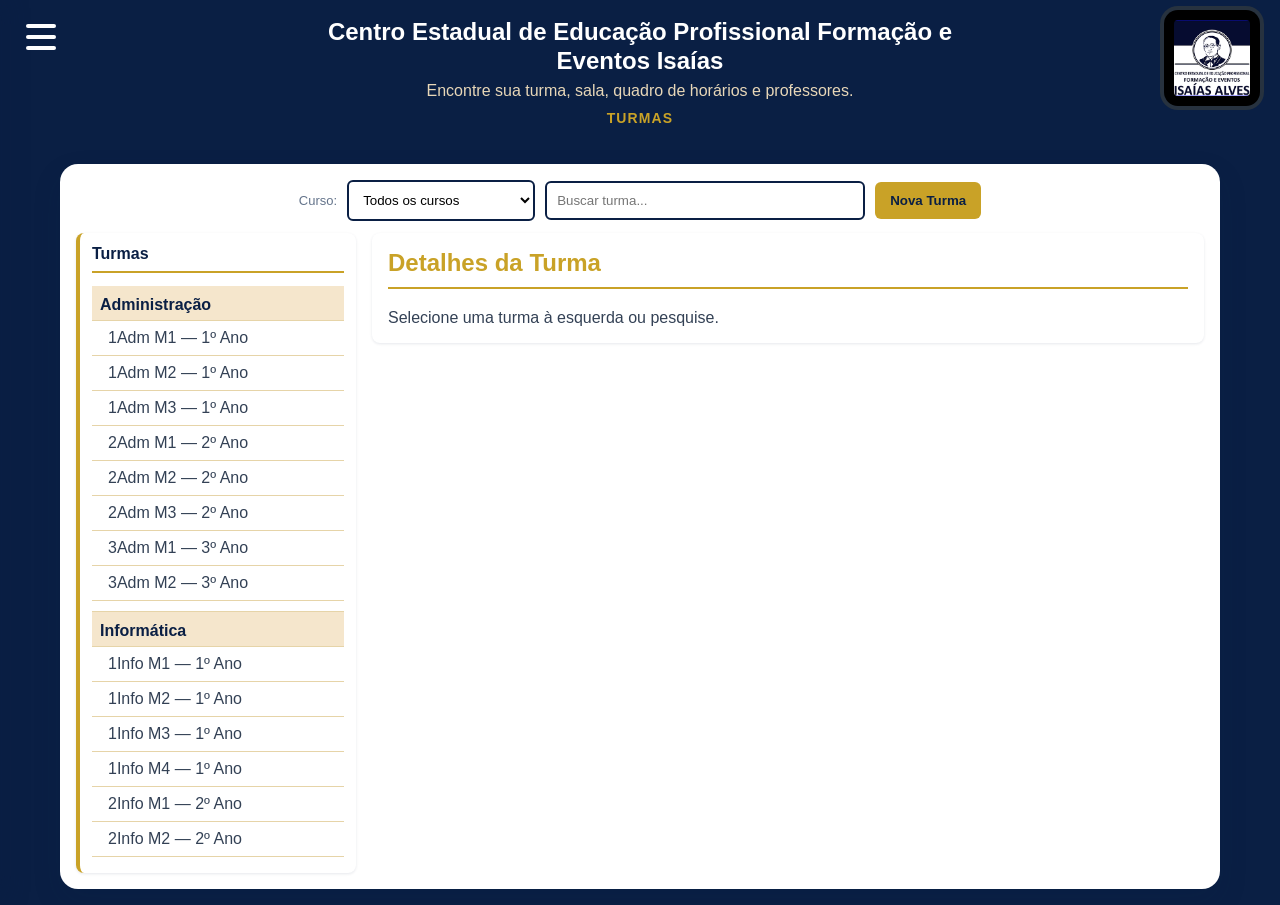
<file: TE3/index.html>
<!doctype html>
<html lang="pt-BR">
<head>
	<meta charset="utf-8">
	<meta name="viewport" content="width=device-width,initial-scale=1">
	<title>Centro Estadual de Educação Profissional Formação e Eventos Isaías | Turmas</title>
	<link rel="stylesheet" href="styles.css">
</head>
<body>
	<header>
		<button class="hamburger" id="menuToggle" aria-label="Abrir menu" aria-expanded="false" type="button">
			<span></span>
			<span></span>
			<span></span>
		</button>
		<img src="Assets/logo-iceia.png" alt="Logo" class="logo">
		<div class="header-text">
			<h1>Centro Estadual de Educação Profissional Formação e Eventos Isaías</h1>
			<p>Encontre sua turma, sala, quadro de horários e professores.</p>
			<p class="page-label">Turmas</p>
		</div>
		<nav class="side-menu" id="sideMenu" aria-hidden="true">
			<h2>Menu</h2>
			<a href="inicio.html">Início</a>
			<a href="index.html" class="active">Turmas</a>
			<a href="refeicoes.html">Refeições</a>
			<a href="contato.html">Contato</a>
		</nav>
		<div class="overlay" id="menuOverlay"></div>
	</header>

	<main>
		<section class="search">
			<label for="courseFilter" class="small">Curso:</label>
			<select id="courseFilter">
				<option value="">Todos os cursos</option>
			</select>
			<input id="search" placeholder="Buscar turma..." />
			<button id="newTurmaBtn" class="btn btn-primary" type="button">Nova Turma</button>
		</section>

		<section class="layout">
			<aside class="list">
				<h2>Turmas</h2>
				<ul id="turmaList"></ul>
			</aside>

			<section class="details" id="details">
				<h2>Detalhes da Turma</h2>
				<div id="detailsContent">Selecione uma turma à esquerda ou pesquise.</div>
			</section>
		</section>
	</main>

	<script src="script.js"></script>
</body>
</html>
</file>
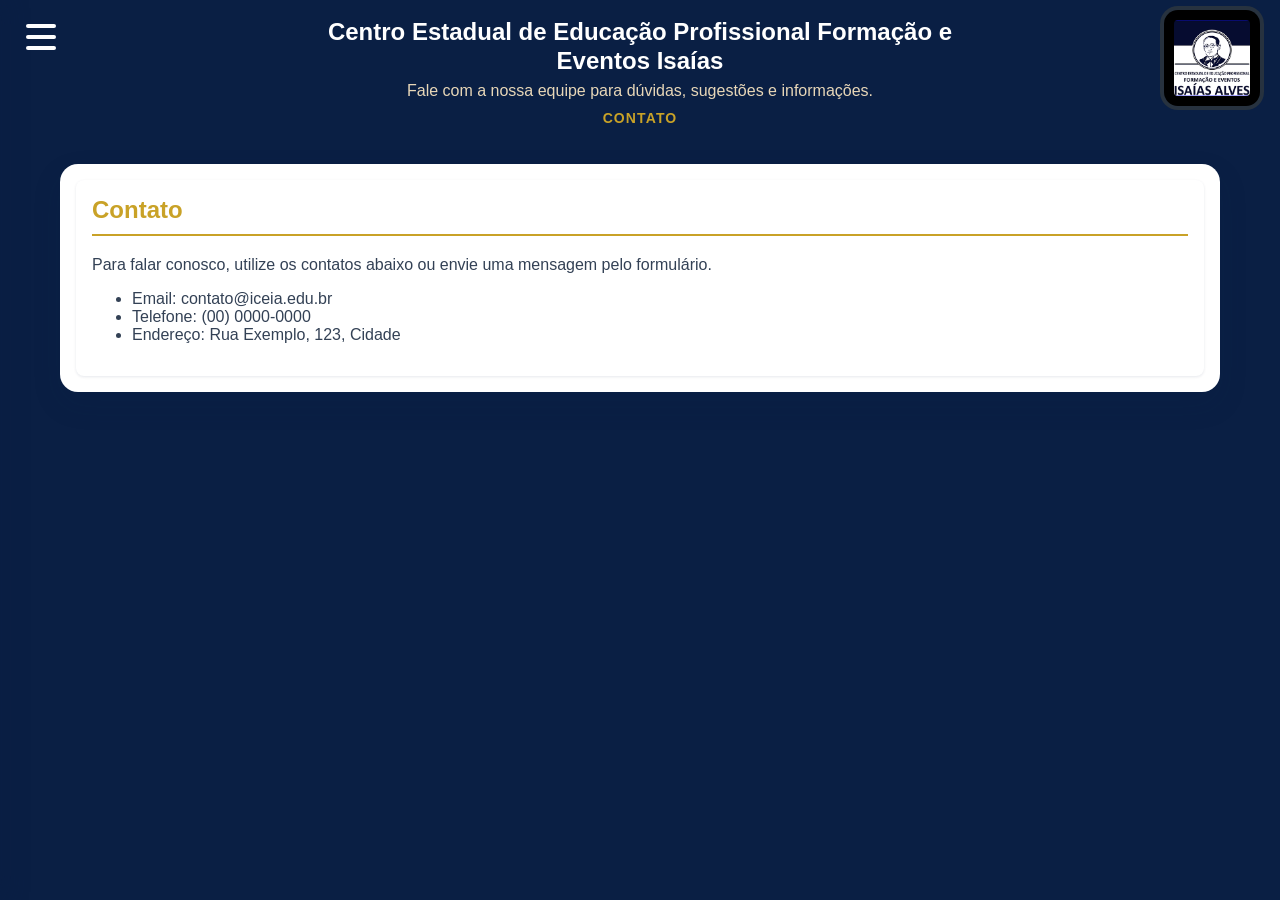
<file: TE3/contato.html>
<!doctype html>
<html lang="pt-BR">
<head>
	<meta charset="utf-8">
	<meta name="viewport" content="width=device-width,initial-scale=1">
	<title>Centro Estadual de Educação Profissional Formação e Eventos Isaías | Contato</title>
	<link rel="stylesheet" href="styles.css">
</head>
<body>
	<header>
		<button class="hamburger" id="menuToggle" aria-label="Abrir menu" aria-expanded="false" type="button">
			<span></span>
			<span></span>
			<span></span>
		</button>
		<img src="Assets/logo-iceia.png" alt="Logo" class="logo">
		<div class="header-text">
			<h1>Centro Estadual de Educação Profissional Formação e Eventos Isaías</h1>
			<p>Fale com a nossa equipe para dúvidas, sugestões e informações.</p>
			<p class="page-label">Contato</p>
		</div>
		<nav class="side-menu" id="sideMenu" aria-hidden="true">
			<h2>Menu</h2>
			<a href="inicio.html">Início</a>
			<a href="index.html">Turmas</a>
			<a href="refeicoes.html">Refeições</a>
			<a href="contato.html" class="active">Contato</a>
		</nav>
		<div class="overlay" id="menuOverlay"></div>
	</header>

	<main>
		<section class="details">
			<h2>Contato</h2>
			<p>Para falar conosco, utilize os contatos abaixo ou envie uma mensagem pelo formulário.</p>
			<ul>
				<li>Email: contato@iceia.edu.br</li>
				<li>Telefone: (00) 0000-0000</li>
				<li>Endereço: Rua Exemplo, 123, Cidade</li>
			</ul>
		</section>
	</main>

	<script src="script.js"></script>
</body>
</html>
</file>
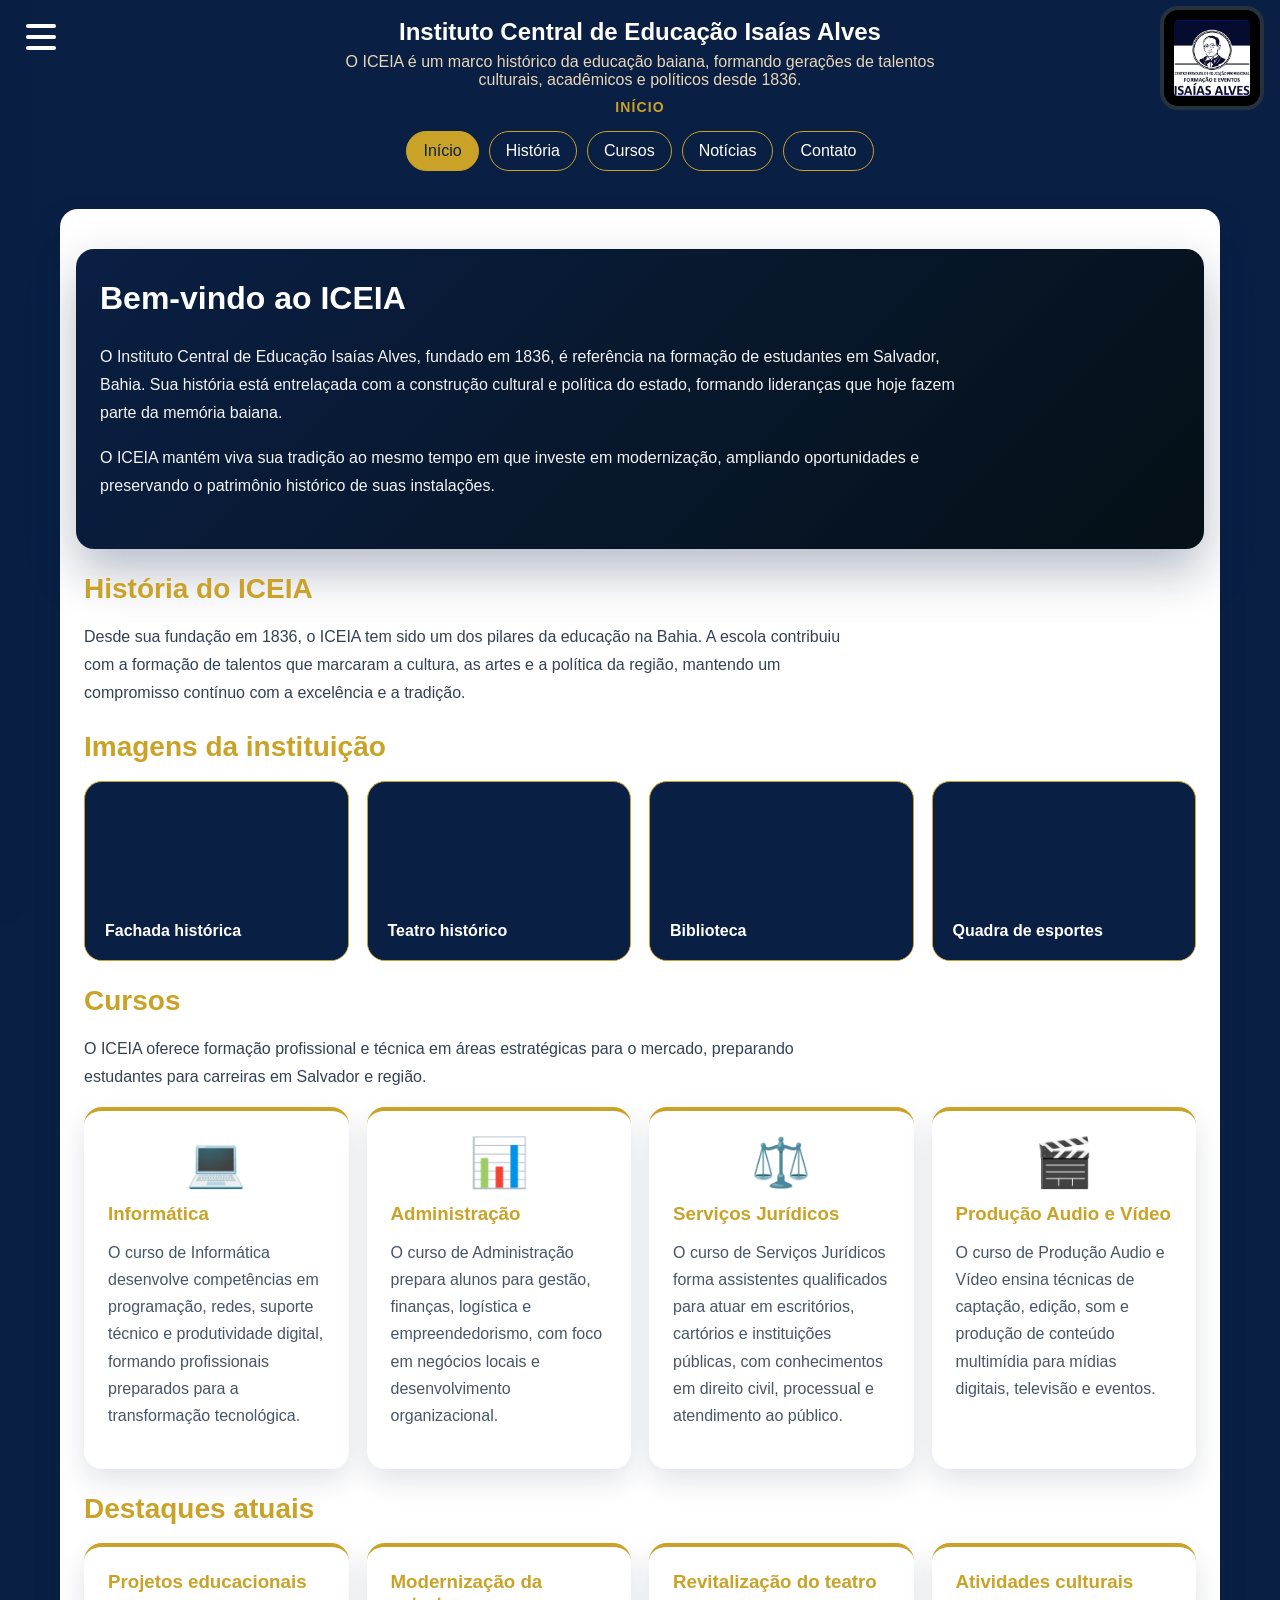
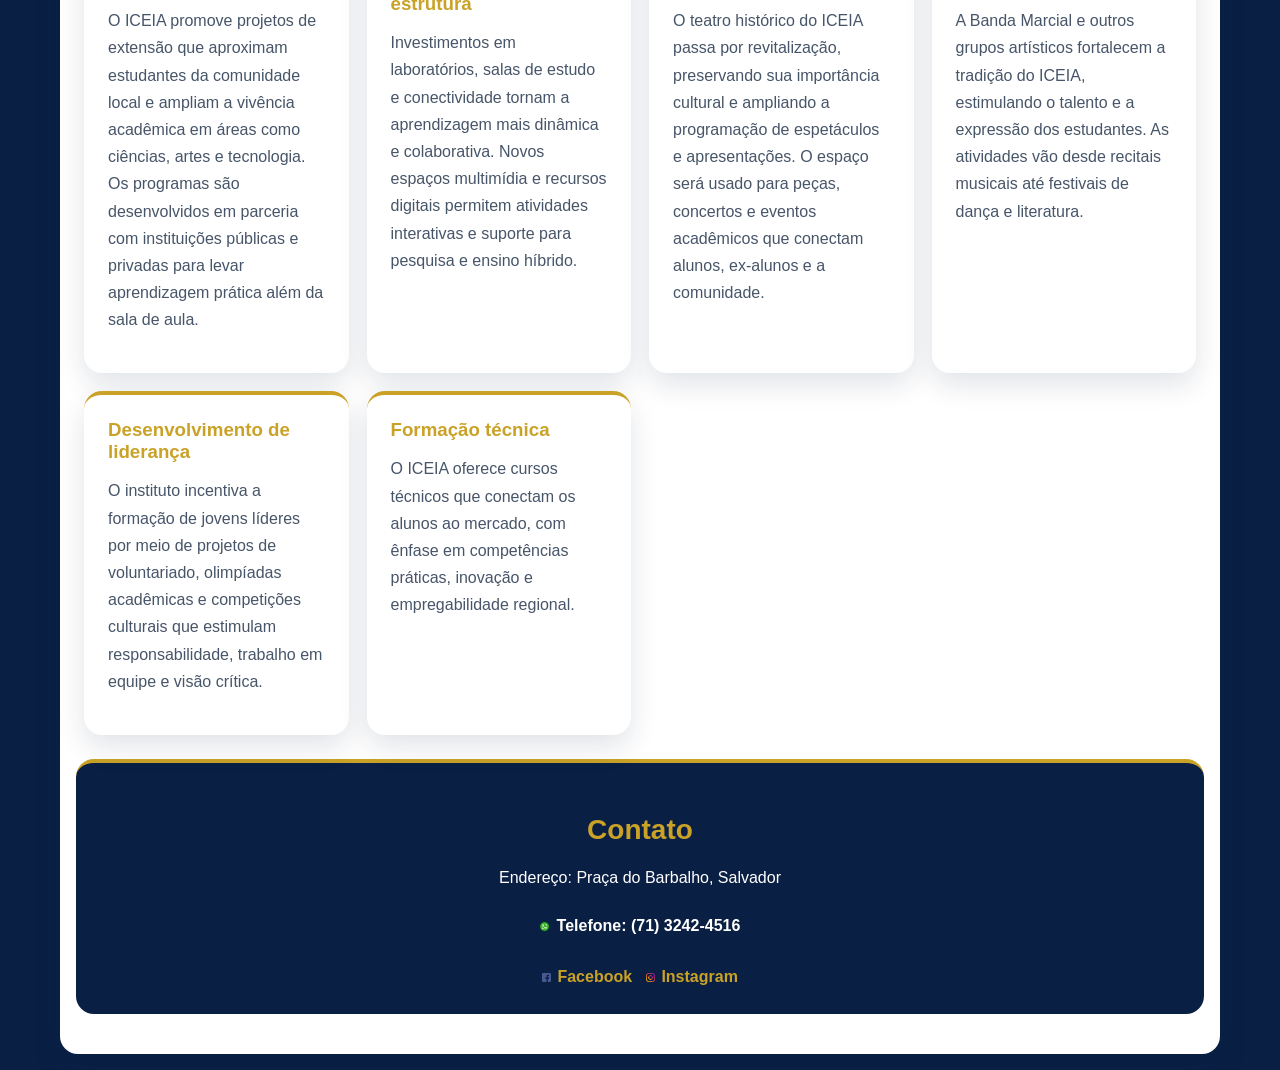
<file: TE3/inicio.html>
<!doctype html>
<html lang="pt-BR">
<head>
	<meta charset="utf-8">
	<meta name="viewport" content="width=device-width,initial-scale=1">
	<title>Centro Estadual de Educação Profissional Formação e Eventos Isaías | Início</title>
	<link rel="stylesheet" href="styles.css">
</head>
<body>
	<header>
		<button class="hamburger" id="menuToggle" aria-label="Abrir menu" aria-expanded="false" type="button">
			<span></span>
			<span></span>
			<span></span>
		</button>
		<img src="Assets/logo-iceia.png" alt="Logo" class="logo">
		<div class="header-text">
			<h1>Instituto Central de Educação Isaías Alves</h1>
			<p>O ICEIA é um marco histórico da educação baiana, formando gerações de talentos culturais, acadêmicos e políticos desde 1836.</p>
			<p class="page-label">Início</p>
			<nav class="page-nav">
				<a href="#inicio" class="active">Início</a>
				<a href="#historia">História</a>
				<a href="#cursos">Cursos</a>
				<a href="#noticias">Notícias</a>
				<a href="#contato">Contato</a>
			</nav>
		</div>
		<nav class="side-menu" id="sideMenu" aria-hidden="true">
			<h2>Menu</h2>
			<a href="inicio.html" class="active">Início</a>
			<a href="index.html">Turmas</a>
			<a href="refeicoes.html">Refeições</a>
			<a href="contato.html">Contato</a>
		</nav>
		<div class="overlay" id="menuOverlay"></div>
	</header>

	<main>
		<section class="hero" id="inicio">
			<div>
				<h2>Bem-vindo ao ICEIA</h2>
				<p>O Instituto Central de Educação Isaías Alves, fundado em 1836, é referência na formação de estudantes em Salvador, Bahia. Sua história está entrelaçada com a construção cultural e política do estado, formando lideranças que hoje fazem parte da memória baiana.</p>
				<p>O ICEIA mantém viva sua tradição ao mesmo tempo em que investe em modernização, ampliando oportunidades e preservando o patrimônio histórico de suas instalações.</p>
			</div>
		</section>

		<section class="story" id="historia">
			<h2>História do ICEIA</h2>
			<p>Desde sua fundação em 1836, o ICEIA tem sido um dos pilares da educação na Bahia. A escola contribuiu com a formação de talentos que marcaram a cultura, as artes e a política da região, mantendo um compromisso contínuo com a excelência e a tradição.</p>
		</section>

		<section class="gallery" aria-label="Galeria de imagens da escola">
			<h2>Imagens da instituição</h2>
			<div class="gallery-grid">
				<div class="image-card"><span>Fachada histórica</span></div>
				<div class="image-card"><span>Teatro histórico</span></div>
				<div class="image-card"><span>Biblioteca</span></div>
				<div class="image-card"><span>Quadra de esportes</span></div>
			</div>
		</section>

		<section class="courses" id="cursos">
			<h2>Cursos</h2>
			<p>O ICEIA oferece formação profissional e técnica em áreas estratégicas para o mercado, preparando estudantes para carreiras em Salvador e região.</p>
			<div class="highlight-grid">
				<div class="highlight-card course-card">
					<div class="course-icon">💻</div>
					<h3>Informática</h3>
					<p>O curso de Informática desenvolve competências em programação, redes, suporte técnico e produtividade digital, formando profissionais preparados para a transformação tecnológica.</p>
				</div>
				<div class="highlight-card course-card">
					<div class="course-icon">📊</div>
					<h3>Administração</h3>
					<p>O curso de Administração prepara alunos para gestão, finanças, logística e empreendedorismo, com foco em negócios locais e desenvolvimento organizacional.</p>
				</div>
				<div class="highlight-card course-card">
					<div class="course-icon">⚖️</div>
					<h3>Serviços Jurídicos</h3>
					<p>O curso de Serviços Jurídicos forma assistentes qualificados para atuar em escritórios, cartórios e instituições públicas, com conhecimentos em direito civil, processual e atendimento ao público.</p>
				</div>
				<div class="highlight-card course-card">
					<div class="course-icon">🎬</div>
					<h3>Produção Audio e Vídeo</h3>
					<p>O curso de Produção Audio e Vídeo ensina técnicas de captação, edição, som e produção de conteúdo multimídia para mídias digitais, televisão e eventos.</p>
				</div>
			</div>
		</section>

		<section class="highlights" id="noticias">
			<h2>Destaques atuais</h2>
			<div class="highlight-grid">
				<div class="highlight-card">
					<h3>Projetos educacionais</h3>
					<p>O ICEIA promove projetos de extensão que aproximam estudantes da comunidade local e ampliam a vivência acadêmica em áreas como ciências, artes e tecnologia. Os programas são desenvolvidos em parceria com instituições públicas e privadas para levar aprendizagem prática além da sala de aula.</p>
				</div>
				<div class="highlight-card">
					<h3>Modernização da estrutura</h3>
					<p>Investimentos em laboratórios, salas de estudo e conectividade tornam a aprendizagem mais dinâmica e colaborativa. Novos espaços multimídia e recursos digitais permitem atividades interativas e suporte para pesquisa e ensino híbrido.</p>
				</div>
				<div class="highlight-card">
					<h3>Revitalização do teatro</h3>
					<p>O teatro histórico do ICEIA passa por revitalização, preservando sua importância cultural e ampliando a programação de espetáculos e apresentações. O espaço será usado para peças, concertos e eventos acadêmicos que conectam alunos, ex-alunos e a comunidade.</p>
				</div>
				<div class="highlight-card">
					<h3>Atividades culturais</h3>
					<p>A Banda Marcial e outros grupos artísticos fortalecem a tradição do ICEIA, estimulando o talento e a expressão dos estudantes. As atividades vão desde recitais musicais até festivais de dança e literatura.</p>
				</div>
				<div class="highlight-card">
					<h3>Desenvolvimento de liderança</h3>
					<p>O instituto incentiva a formação de jovens líderes por meio de projetos de voluntariado, olimpíadas acadêmicas e competições culturais que estimulam responsabilidade, trabalho em equipe e visão crítica.</p>
				</div>
				<div class="highlight-card">
					<h3>Formação técnica</h3>
					<p>O ICEIA oferece cursos técnicos que conectam os alunos ao mercado, com ênfase em competências práticas, inovação e empregabilidade regional.</p>
				</div>
			</div>
		</section>

		<footer class="page-footer" id="contato">
			<h2>Contato</h2>
			<p>Endereço: Praça do Barbalho, Salvador</p>
			<p class="contact-line"><img src="Assets/whats.png" alt="WhatsApp" class="contact-icon">Telefone: (71) 3242-4516</p>
			<div class="social-links">
				<a href="https://www.facebook.com/people/ICEIA-Instituto-Central-de-Educa%C3%A7%C3%A3o-Isaia-Alves/100079968128368/">
					<img src="Assets/face.png" alt="Facebook" class="social-icon">Facebook
				</a>
				<a href="https://www.instagram.com/ascomceepisaiasalves?igsh=ZmR6YjRmZXN4cXI4">
					<img src="Assets/insta.png" alt="Instagram" class="social-icon">Instagram
				</a>

			</div>
		</footer>
	</main>

	<script src="script.js"></script>
</body>
</html>
</file>
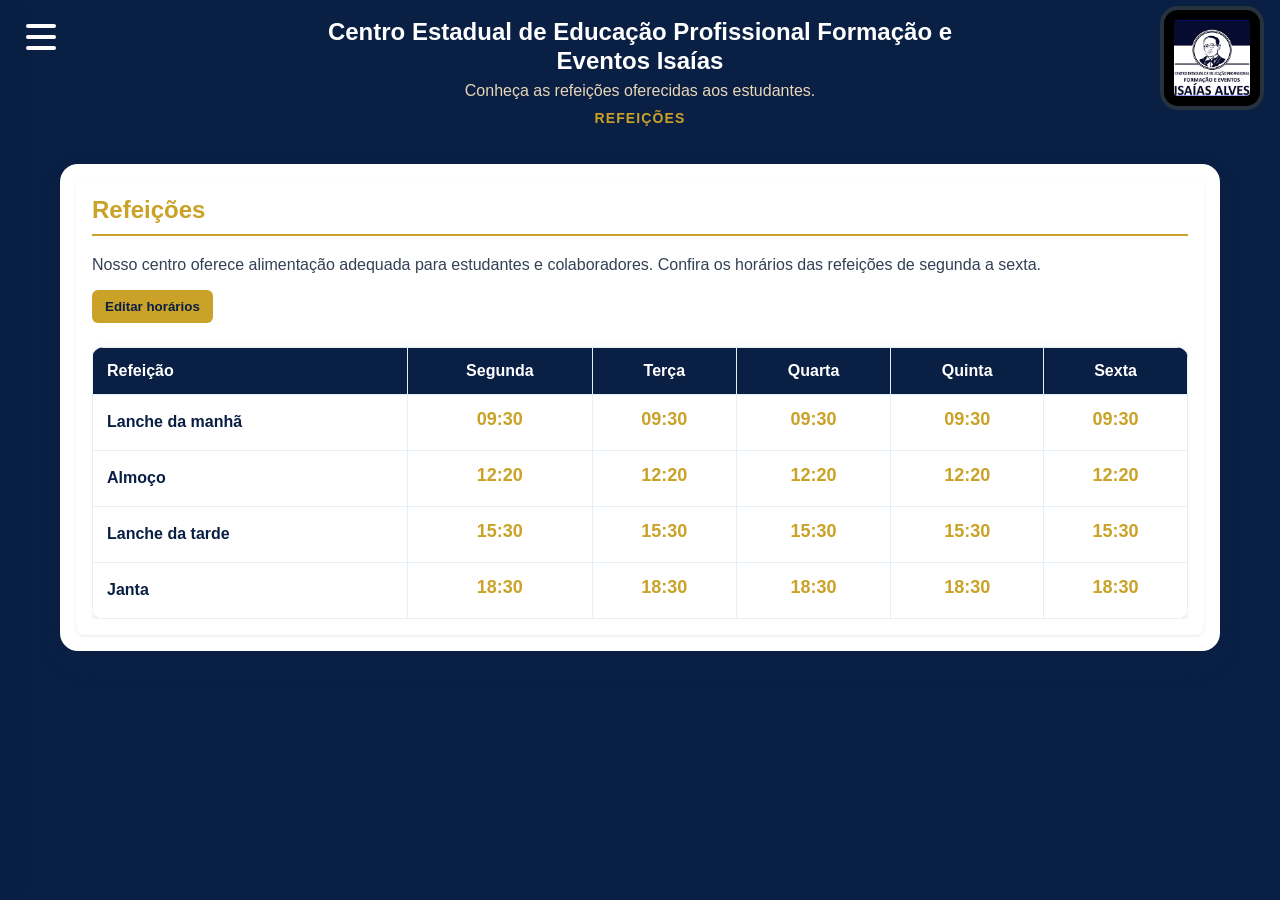
<file: TE3/refeicoes.html>
<!doctype html>
<html lang="pt-BR">
<head>
	<meta charset="utf-8">
	<meta name="viewport" content="width=device-width,initial-scale=1">
	<title>Centro Estadual de Educação Profissional Formação e Eventos Isaías | Refeições</title>
	<link rel="stylesheet" href="styles.css">
</head>
<body>
	<header>
		<button class="hamburger" id="menuToggle" aria-label="Abrir menu" aria-expanded="false" type="button">
			<span></span>
			<span></span>
			<span></span>
		</button>
		<img src="Assets/logo-iceia.png" alt="Logo" class="logo">
		<div class="header-text">
			<h1>Centro Estadual de Educação Profissional Formação e Eventos Isaías</h1>
			<p>Conheça as refeições oferecidas aos estudantes.</p>
			<p class="page-label">Refeições</p>
		</div>
		<nav class="side-menu" id="sideMenu" aria-hidden="true">
			<h2>Menu</h2>
			<a href="inicio.html">Início</a>
			<a href="index.html">Turmas</a>
			<a href="refeicoes.html" class="active">Refeições</a>
			<a href="contato.html">Contato</a>
		</nav>
		<div class="overlay" id="menuOverlay"></div>
	</header>

	<main>
		<section class="details meal-section">
			<h2>Refeições</h2>
			<p>Nosso centro oferece alimentação adequada para estudantes e colaboradores. Confira os horários das refeições de segunda a sexta.</p>
			<button id="editMealBtn" class="btn btn-primary" type="button">Editar horários</button>
			
			<div id="mealDisplay">
				<table class="meal-timetable">
					<thead>
						<tr>
							<th>Refeição</th>
							<th>Segunda</th>
							<th>Terça</th>
							<th>Quarta</th>
							<th>Quinta</th>
							<th>Sexta</th>
						</tr>
					</thead>
					<tbody id="mealTableBody">
						<tr>
							<td class="meal-name">Lanche da manhã</td>
							<td><div class="meal-time">9:30</div><div class="meal-description"></div></td>
							<td><div class="meal-time">9:30</div><div class="meal-description"></div></td>
							<td><div class="meal-time">9:30</div><div class="meal-description"></div></td>
							<td><div class="meal-time">9:30</div><div class="meal-description"></div></td>
							<td><div class="meal-time">9:30</div><div class="meal-description"></div></td>
						</tr>
						<tr>
							<td class="meal-name">Almoço</td>
							<td><div class="meal-time">12:20</div><div class="meal-description"></div></td>
							<td><div class="meal-time">12:20</div><div class="meal-description"></div></td>
							<td><div class="meal-time">12:20</div><div class="meal-description"></div></td>
							<td><div class="meal-time">12:20</div><div class="meal-description"></div></td>
							<td><div class="meal-time">12:20</div><div class="meal-description"></div></td>
						</tr>
						<tr>
							<td class="meal-name">Lanche da tarde</td>
							<td><div class="meal-time">15:30</div><div class="meal-description"></div></td>
							<td><div class="meal-time">15:30</div><div class="meal-description"></div></td>
							<td><div class="meal-time">15:30</div><div class="meal-description"></div></td>
							<td><div class="meal-time">15:30</div><div class="meal-description"></div></td>
							<td><div class="meal-time">15:30</div><div class="meal-description"></div></td>
						</tr>
						<tr>
							<td class="meal-name">Janta</td>
							<td><div class="meal-time">18:30</div><div class="meal-description"></div></td>
							<td><div class="meal-time">18:30</div><div class="meal-description"></div></td>
							<td><div class="meal-time">18:30</div><div class="meal-description"></div></td>
							<td><div class="meal-time">18:30</div><div class="meal-description"></div></td>
							<td><div class="meal-time">18:30</div><div class="meal-description"></div></td>
						</tr>
					</tbody>
				</table>
			</div>
			
			<div id="mealEditForm" style="display:none">
				<form class="meal-edit-form">
					<div class="form-group">
						<label>Lanche da manhã</label>
						<div class="meal-day-grid">
							<div class="meal-day-item">
								<label>Segunda:</label>
								<input type="time" class="meal-input" data-meal="0" data-day="0">
								<input type="text" class="meal-desc-input" placeholder="Nome/descrição" data-meal="0" data-day="0">
							</div>
							<div class="meal-day-item">
								<label>Terça:</label>
								<input type="time" class="meal-input" data-meal="0" data-day="1">
								<input type="text" class="meal-desc-input" placeholder="Nome/descrição" data-meal="0" data-day="1">
							</div>
							<div class="meal-day-item">
								<label>Quarta:</label>
								<input type="time" class="meal-input" data-meal="0" data-day="2">
								<input type="text" class="meal-desc-input" placeholder="Nome/descrição" data-meal="0" data-day="2">
							</div>
							<div class="meal-day-item">
								<label>Quinta:</label>
								<input type="time" class="meal-input" data-meal="0" data-day="3">
								<input type="text" class="meal-desc-input" placeholder="Nome/descrição" data-meal="0" data-day="3">
							</div>
							<div class="meal-day-item">
								<label>Sexta:</label>
								<input type="time" class="meal-input" data-meal="0" data-day="4">
								<input type="text" class="meal-desc-input" placeholder="Nome/descrição" data-meal="0" data-day="4">
							</div>
						</div>
					</div>
					<div class="form-group">
						<label>Almoço</label>
						<div class="meal-day-grid">
							<div class="meal-day-item">
								<label>Segunda:</label>
								<input type="time" class="meal-input" data-meal="1" data-day="0">
								<input type="text" class="meal-desc-input" placeholder="Nome/descrição" data-meal="1" data-day="0">
							</div>
							<div class="meal-day-item">
								<label>Terça:</label>
								<input type="time" class="meal-input" data-meal="1" data-day="1">
								<input type="text" class="meal-desc-input" placeholder="Nome/descrição" data-meal="1" data-day="1">
							</div>
							<div class="meal-day-item">
								<label>Quarta:</label>
								<input type="time" class="meal-input" data-meal="1" data-day="2">
								<input type="text" class="meal-desc-input" placeholder="Nome/descrição" data-meal="1" data-day="2">
							</div>
							<div class="meal-day-item">
								<label>Quinta:</label>
								<input type="time" class="meal-input" data-meal="1" data-day="3">
								<input type="text" class="meal-desc-input" placeholder="Nome/descrição" data-meal="1" data-day="3">
							</div>
							<div class="meal-day-item">
								<label>Sexta:</label>
								<input type="time" class="meal-input" data-meal="1" data-day="4">
								<input type="text" class="meal-desc-input" placeholder="Nome/descrição" data-meal="1" data-day="4">
							</div>
						</div>
					</div>
					<div class="form-group">
						<label>Lanche da tarde</label>
						<div class="meal-day-grid">
							<div class="meal-day-item">
								<label>Segunda:</label>
								<input type="time" class="meal-input" data-meal="2" data-day="0">
								<input type="text" class="meal-desc-input" placeholder="Nome/descrição" data-meal="2" data-day="0">
							</div>
							<div class="meal-day-item">
								<label>Terça:</label>
								<input type="time" class="meal-input" data-meal="2" data-day="1">
								<input type="text" class="meal-desc-input" placeholder="Nome/descrição" data-meal="2" data-day="1">
							</div>
							<div class="meal-day-item">
								<label>Quarta:</label>
								<input type="time" class="meal-input" data-meal="2" data-day="2">
								<input type="text" class="meal-desc-input" placeholder="Nome/descrição" data-meal="2" data-day="2">
							</div>
							<div class="meal-day-item">
								<label>Quinta:</label>
								<input type="time" class="meal-input" data-meal="2" data-day="3">
								<input type="text" class="meal-desc-input" placeholder="Nome/descrição" data-meal="2" data-day="3">
							</div>
							<div class="meal-day-item">
								<label>Sexta:</label>
								<input type="time" class="meal-input" data-meal="2" data-day="4">
								<input type="text" class="meal-desc-input" placeholder="Nome/descrição" data-meal="2" data-day="4">
							</div>
						</div>
					</div>
					<div class="form-group">
						<label>Janta</label>
						<div class="meal-day-grid">
							<div class="meal-day-item">
								<label>Segunda:</label>
								<input type="time" class="meal-input" data-meal="3" data-day="0">
								<input type="text" class="meal-desc-input" placeholder="Nome/descrição" data-meal="3" data-day="0">
							</div>
							<div class="meal-day-item">
								<label>Terça:</label>
								<input type="time" class="meal-input" data-meal="3" data-day="1">
								<input type="text" class="meal-desc-input" placeholder="Nome/descrição" data-meal="3" data-day="1">
							</div>
							<div class="meal-day-item">
								<label>Quarta:</label>
								<input type="time" class="meal-input" data-meal="3" data-day="2">
								<input type="text" class="meal-desc-input" placeholder="Nome/descrição" data-meal="3" data-day="2">
							</div>
							<div class="meal-day-item">
								<label>Quinta:</label>
								<input type="time" class="meal-input" data-meal="3" data-day="3">
								<input type="text" class="meal-desc-input" placeholder="Nome/descrição" data-meal="3" data-day="3">
							</div>
							<div class="meal-day-item">
								<label>Sexta:</label>
								<input type="time" class="meal-input" data-meal="3" data-day="4">
								<input type="text" class="meal-desc-input" placeholder="Nome/descrição" data-meal="3" data-day="4">
							</div>
						</div>
					</div>
					<div class="form-actions">
						<button type="button" id="saveMealBtn" class="btn btn-primary">Salvar</button>
						<button type="button" id="cancelMealBtn" class="btn btn-secondary">Cancelar</button>
					</div>
				</form>
			</div>
		</section>
	</main>

	<script src="script.js"></script>
	<script>
		let mealSchedule = [
		  [{time:'09:30',name:'',day:'Segunda'},{time:'09:30',name:'',day:'Terça'},{time:'09:30',name:'',day:'Quarta'},{time:'09:30',name:'',day:'Quinta'},{time:'09:30',name:'',day:'Sexta'}],
		  [{time:'12:20',name:'',day:'Segunda'},{time:'12:20',name:'',day:'Terça'},{time:'12:20',name:'',day:'Quarta'},{time:'12:20',name:'',day:'Quinta'},{time:'12:20',name:'',day:'Sexta'}],
		  [{time:'15:30',name:'',day:'Segunda'},{time:'15:30',name:'',day:'Terça'},{time:'15:30',name:'',day:'Quarta'},{time:'15:30',name:'',day:'Quinta'},{time:'15:30',name:'',day:'Sexta'}],
		  [{time:'18:30',name:'',day:'Segunda'},{time:'18:30',name:'',day:'Terça'},{time:'18:30',name:'',day:'Quarta'},{time:'18:30',name:'',day:'Quinta'},{time:'18:30',name:'',day:'Sexta'}]
		];

		function loadMealSchedule(){
		  const saved = window.localStorage.getItem('mealSchedule');
		  if(saved) try{ mealSchedule = JSON.parse(saved); } catch(e){}
		}

		function saveMealSchedule(){
		  window.localStorage.setItem('mealSchedule',JSON.stringify(mealSchedule));
		}

		function populateForm(){
		  mealSchedule.forEach((meal,mi)=>{
		    meal.forEach((day,di)=>{
		      const timeInput = document.querySelector(`input[type="time"][data-meal="${mi}"][data-day="${di}"]`);
		      const nameInput = document.querySelector(`input[type="text"][data-meal="${mi}"][data-day="${di}"]`);
		      if(timeInput) timeInput.value = day.time;
		      if(nameInput) nameInput.value = day.name || '';
		    });
		  });
		}

		function updateTable(){
		  const tbody = document.getElementById('mealTableBody');
		  mealSchedule.forEach((meal,mi)=>{
		    const row = tbody.rows[mi];
		    if(row){
		      meal.forEach((day,di)=>{
		        const cell = row.cells[di+1];
		        const timeDiv = cell.querySelector('.meal-time');
		        const descDiv = cell.querySelector('.meal-description');
		        if(timeDiv) timeDiv.textContent = day.time;
		        if(descDiv) descDiv.textContent = day.name || '';
		      });
		    }
		  });
		}

		document.getElementById('editMealBtn')?.addEventListener('click',()=>{
		  document.getElementById('mealDisplay').style.display='none';
		  document.getElementById('mealEditForm').style.display='block';
		  populateForm();
		});

		document.getElementById('saveMealBtn')?.addEventListener('click',()=>{
		  document.querySelectorAll('.meal-input').forEach(input=>{
		    const mi = parseInt(input.dataset.meal);
		    const di = parseInt(input.dataset.day);
		    if(mealSchedule[mi]&&mealSchedule[mi][di]) mealSchedule[mi][di].time = input.value;
		  });
		  document.querySelectorAll('.meal-desc-input').forEach(input=>{
		    const mi = parseInt(input.dataset.meal);
		    const di = parseInt(input.dataset.day);
		    if(mealSchedule[mi]&&mealSchedule[mi][di]) mealSchedule[mi][di].name = input.value;
		  });
		  saveMealSchedule();
		  updateTable();
		  document.getElementById('mealDisplay').style.display='block';
		  document.getElementById('mealEditForm').style.display='none';
		});

		document.getElementById('cancelMealBtn')?.addEventListener('click',()=>{
		  document.getElementById('mealDisplay').style.display='block';
		  document.getElementById('mealEditForm').style.display='none';
		});

		loadMealSchedule();
		updateTable();
	</script>

</body>
</html>
</file>
<file: TE3/styles.css>
*{box-sizing:border-box;font-family:Segoe UI,Roboto,Arial,sans-serif}
body{margin:0;background:#0A1F44;color:#334155}
body.menu-open{overflow:hidden}
header{background:#0A1F44;color:#FFFFFF;padding:18px 20px 22px;text-align:center;position:relative;overflow:hidden}
header .hamburger{position:absolute;top:18px;left:20px;width:42px;height:38px;padding:6px;border:none;background:transparent;display:flex;flex-direction:column;justify-content:space-between;cursor:pointer;z-index:110}
header .hamburger span{display:block;height:4px;width:100%;background:#FFFFFF;border-radius:999px;transition:transform .3s ease,opacity .3s ease}
header .hamburger.open span:nth-child(1){transform:translateY(12px) rotate(45deg)}
header .hamburger.open span:nth-child(2){opacity:0}
header .hamburger.open span:nth-child(3){transform:translateY(-12px) rotate(-45deg)}
header .logo{position:absolute;top:10px;right:20px;width:96px;height:auto;background:#000;border-radius:14px;padding:10px;box-shadow:0 0 0 4px rgba(201,162,39,0.15)}
header h1{margin:0;font-size:24px;line-height:1.2;color:#FFFFFF}
header p{margin:6px auto 0;max-width:600px;color:#E8D7B8}
.header-text{max-width:760px;margin:0 auto;padding:0 20px}
.page-label{margin:10px auto 0;font-size:14px;color:#C9A227;font-weight:700;text-transform:uppercase;letter-spacing:.08em}
.page-nav{display:flex;flex-wrap:wrap;justify-content:center;gap:10px;margin:16px auto 0;max-width:760px}
.page-nav a{color:#FFFFFF;text-decoration:none;padding:10px 16px;border-radius:999px;border:1px solid #C9A227;transition:background .2s ease,color .2s ease}
.page-nav a:hover,.page-nav a.active{background:#C9A227;color:#0A1F44}
.hero{background:linear-gradient(135deg,#0A1F44 0%,#051016 100%);color:#FFFFFF;padding:32px 24px;border-radius:18px;margin:24px auto;box-shadow:0 22px 50px rgba(10,31,68,.3);max-width:1160px}
.hero h2{margin-top:0;font-size:32px;line-height:1.1}
.hero p{max-width:860px;line-height:1.78;opacity:.95;margin-top:14px}
.story,.gallery,.courses,.highlights,.testimonials,.page-footer{max-width:1160px;margin:0 auto 24px;padding:0 8px}
.story h2,.gallery h2,.courses h2,.highlights h2,.testimonials h2,.page-footer h2{font-size:28px;margin-bottom:18px;color:#C9A227}
.story p,.courses p{max-width:760px;line-height:1.75;color:#334155}
.gallery-grid,
.highlight-grid,
.testimonial-grid {
  display:grid;
  grid-template-columns:repeat(auto-fit,minmax(260px,1fr));
  gap:18px;
  align-items:stretch;
}
.courses .highlight-grid {
  grid-template-columns:repeat(auto-fit,minmax(240px,1fr));
}
.highlights .highlight-grid {
  grid-template-columns:repeat(auto-fit,minmax(260px,1fr));
}
.image-card{position:relative;min-height:180px;border-radius:18px;background:#0A1F44;border:1px solid #C9A227;display:flex;align-items:flex-end;padding:20px;color:#FFFFFF;overflow:hidden}
.image-card span{position:relative;font-weight:700;z-index:1}
.image-card::after{content:'';position:absolute;inset:0;background:linear-gradient(180deg,transparent 0%,rgba(10,31,68,.9) 100%)}
.highlight-card{background:#FFFFFF;border-radius:18px;padding:24px;box-shadow:0 12px 28px rgba(10,31,68,.12);display:flex;flex-direction:column;justify-content:space-between;min-height:260px;border-top:4px solid #C9A227}
.highlight-card h3{margin-top:0;color:#C9A227;margin-bottom:14px}
.highlight-card p{line-height:1.7;color:#475569;margin-top:0;flex:1}
.course-icon{font-size:48px;text-align:center;margin-bottom:12px}
.testimonial-card{background:#FFFFFF;border-radius:18px;padding:24px;box-shadow:0 12px 28px rgba(10,31,68,.12);color:#0A1F44;border-left:4px solid #C9A227}
.testimonial-card p{line-height:1.75;margin:0}
.testimonial-card strong{display:block;margin-top:16px;color:#0A1F44;font-weight:700}
.page-footer{background:#0A1F44;color:#FFFFFF;border-radius:18px;padding:28px;text-align:center;border-top:4px solid #C9A227}
.page-footer p{margin:10px 0;line-height:1.75}
.social-links{display:flex;justify-content:center;flex-wrap:wrap;gap:14px;margin-top:18px}
.social-links a{color:#C9A227;text-decoration:none;font-weight:700;display:inline-flex;align-items:center;gap:0.4em}
.social-links a:hover{color:#FFFFFF}
.social-icon{width:1ch;height:auto;display:inline-block}
.contact-line{display:inline-flex;align-items:center;gap:0.5em;color:#FFFFFF;margin:10px 0 0;font-weight:700}
.contact-icon{width:1ch;height:auto;display:inline-block}

.meal-section{max-width:1160px!important}
.meal-timetable{width:100%;border-collapse:collapse;margin-top:24px;background:#FFFFFF;border-radius:12px;overflow:hidden;box-shadow:0 4px 12px rgba(10,31,68,.1)}
#mealDisplay{overflow-x:auto;}
.meal-timetable th,.meal-timetable td{border:1px solid #e6eef6;padding:14px;text-align:center;font-weight:600}
.meal-timetable th{background:#0A1F44;color:#FFFFFF}
.meal-timetable td:first-child,.meal-timetable th:first-child{text-align:left}
.meal-timetable tbody tr:hover{background:#F5E6CC}
.meal-name{font-weight:700;color:#0A1F44}
.meal-time{font-weight:700;color:#C9A227;font-size:18px}
.meal-description{font-size:13px;color:#64748b;margin-top:6px;line-height:1.3}
.meal-edit-form{display:grid;gap:24px;margin-top:24px;background:#FFFFFF;padding:24px;border-radius:12px;box-shadow:0 4px 12px rgba(10,31,68,.1)}
.meal-day-grid{display:grid;grid-template-columns:repeat(auto-fit,minmax(220px,1fr));gap:16px}
.meal-day-item{display:flex;flex-direction:column;gap:6px;padding:12px;background:#F5E6CC;border-radius:8px;border:1px solid #C9A227}
.meal-day-item label{font-size:13px;font-weight:600;color:#334155}
.meal-day-item input{padding:8px;border:2px solid #0A1F44;border-radius:4px;font-size:14px}
.meal-day-item input[type="text"]{width:100%}
.form-group{display:grid;gap:12px}
.form-group label{font-weight:600;color:#334155;display:block}
.meal-input{padding:10px;border:2px solid #0A1F44;border-radius:6px;width:100%;max-width:120px}
.form-actions{display:flex;gap:12px;margin-top:12px}
.form-actions .btn{padding:12px 20px}

main{max-width:1160px;margin:16px auto;padding:16px;background:#FFFFFF;border-radius:18px;box-shadow:0 12px 28px rgba(10,31,68,.15)}
.side-menu{position:fixed;top:0;left:-320px;width:min(320px,100%);height:100%;background:#0A1F44;padding:28px 18px;display:flex;flex-direction:column;gap:18px;box-shadow:2px 0 24px rgba(10,31,68,0.4);transition:left .32s ease;z-index:105}
.side-menu.open{left:0}
.side-menu h2{margin:0;color:#C9A227;font-size:18px}
.side-menu a{color:#FFFFFF;text-decoration:none;padding:12px 14px;border-radius:10px;background:rgba(201,162,39,0.1);transition:background .2s ease}
.side-menu a:hover{background:rgba(201,162,39,0.25)}
.side-menu a.active{background:#C9A227;color:#0A1F44;font-weight:700}
.overlay{position:fixed;inset:0;background:rgba(10,31,68,0.6);opacity:0;visibility:hidden;transition:opacity .32s ease,visibility .32s ease;z-index:100}
.overlay.open{opacity:1;visibility:visible}

.search{margin-bottom:12px;display:flex;flex-wrap:wrap;justify-content:center;align-items:center;gap:10px}
#courseFilter{padding:10px;border-radius:6px;border:2px solid #0A1F44;background:#FFFFFF;min-width:160px;max-width:100%}
#search{width:320px;max-width:100%;padding:10px;border-radius:6px;border:2px solid #0A1F44}
#newTurmaBtn{padding:10px 14px;border-radius:6px;border:1px solid transparent;background:#C9A227;color:#0A1F44;cursor:pointer;font-weight:600}
#newTurmaBtn:hover{background:#B8941E}
.layout{display:flex;gap:16px;align-items:flex-start}
.list{width:280px;min-width:240px;background:#FFFFFF;padding:12px;border-radius:8px;box-shadow:0 1px 3px rgba(10,31,68,0.1);max-height:calc(100vh - 260px);overflow:hidden;border-left:4px solid #C9A227}
.list h2{margin-top:0;font-size:16px;color:#0A1F44;border-bottom:2px solid #C9A227;padding-bottom:8px}
.list ul{list-style:none;padding:0;margin:0;max-height:calc(100vh - 320px);overflow:auto}
.list li{padding:8px;border-bottom:1px solid #E6D4A8;cursor:pointer;color:#334155}
.list li.course-header{padding:10px 8px 6px;margin-top:10px;color:#0A1F44;font-weight:700;background:#F5E6CC;cursor:default;border-top:1px solid #E6D4A8}
.list li.course-header:first-child{margin-top:0;border-top:none}
.list li.turma-item{padding-left:16px}
.list li.turma-item.selected{background:#E8D7B8;color:#0A1F44;border-left:3px solid #C9A227;padding-left:13px}
.list li:hover{background:#E8D7B8;color:#0A1F44}
.details{flex:1;background:#FFFFFF;padding:16px;border-radius:8px;box-shadow:0 1px 3px rgba(10,31,68,0.1)}
.detail-actions{margin-top:12px;display:flex;gap:10px;flex-wrap:wrap}
.btn{padding:8px 12px;border-radius:6px;border:1px solid transparent;background:#C9A227;color:#0A1F44;cursor:pointer;font-weight:600}
.btn:hover{background:#B8941E}
.btn-secondary{background:#e2e8f0;color:#0A1F44;border-color:#cbd5e1}
.btn-secondary:hover{background:#cbd5e1}
.admin-form{display:grid;gap:12px;margin-top:16px}
.admin-form label{font-size:13px;color:#334155;font-weight:600}
.admin-form input,.admin-form select,.admin-form textarea{width:100%;padding:10px;border:2px solid #0A1F44;border-radius:6px;background:#FFFFFF}
.admin-form textarea{min-height:100px;resize:vertical}
.details h2{margin-top:0;color:#C9A227;border-bottom:2px solid #C9A227;padding-bottom:10px}
.meta{color:#0A1F44;font-size:14px;margin-bottom:8px;font-weight:500}
.teachers{margin-top:8px}
.timetable{width:100%;border-collapse:collapse;margin-top:12px;display:block;overflow-x:auto}
.timetable th,.timetable td{border:1px solid #e6eef6;padding:8px;text-align:left;min-width:90px}
.timetable thead th{background:#0A1F44;color:#FFFFFF;font-weight:600}
.timetable .timecell{width:130px;background:#F5E6CC;color:#0A1F44;font-weight:600}
.emptycell{color:#94a3b8;text-align:center}
.interval-row td{border-top:2px solid #f1f5f9}
.intervalcell{background:#F5E6CC;color:#0A1F44;text-align:center;font-weight:700;border:2px solid #C9A227}
.small{font-size:13px;color:#64748b}

@media (max-width:1200px){
  .courses .highlight-grid{grid-template-columns:repeat(2,minmax(240px,1fr))}
  .highlights .highlight-grid{grid-template-columns:repeat(auto-fit,minmax(240px,1fr))}
  .gallery-grid{grid-template-columns:repeat(auto-fit,minmax(220px,1fr))}
}

@media (max-width:900px){
  header{padding:22px 18px 24px;text-align:left}
  .header-text{padding:0}
  .header-text h1{font-size:24px;line-height:1.2}
  .hero{padding:26px}
  .search{justify-content:flex-start;align-items:flex-start;gap:12px}
  #search{width:100%;min-width:0}
  .layout{flex-direction:column}
  .list{width:100%;min-width:0;max-height:none}
  .list ul{max-height:none}
  .details{width:100%}
  .detail-actions{justify-content:flex-start}
}

@media (max-width:640px){
  header{padding:18px 12px 18px}
  header .logo{position:static;margin:0 auto 12px;display:block}
  header .hamburger{top:12px;right:14px;left:auto}
  header h1{font-size:20px}
  .page-nav{gap:8px;margin-top:12px}
  .page-nav a{padding:8px 12px;font-size:13px}
  .hero{padding:24px}
  .story h2,.gallery h2,.highlights h2,.testimonials h2,.page-footer h2{font-size:22px}
  .gallery-grid,.highlight-grid,.testimonial-grid{grid-template-columns:1fr}
  .section,.story,.gallery,.highlights,.testimonials,.page-footer{padding:0}
  .search{flex-direction:column;align-items:stretch}
  #courseFilter{width:100%}
  #search{width:100%}
  #newTurmaBtn{width:100%}
  .list{padding:10px}
  .details{padding:12px}
}
</file>
